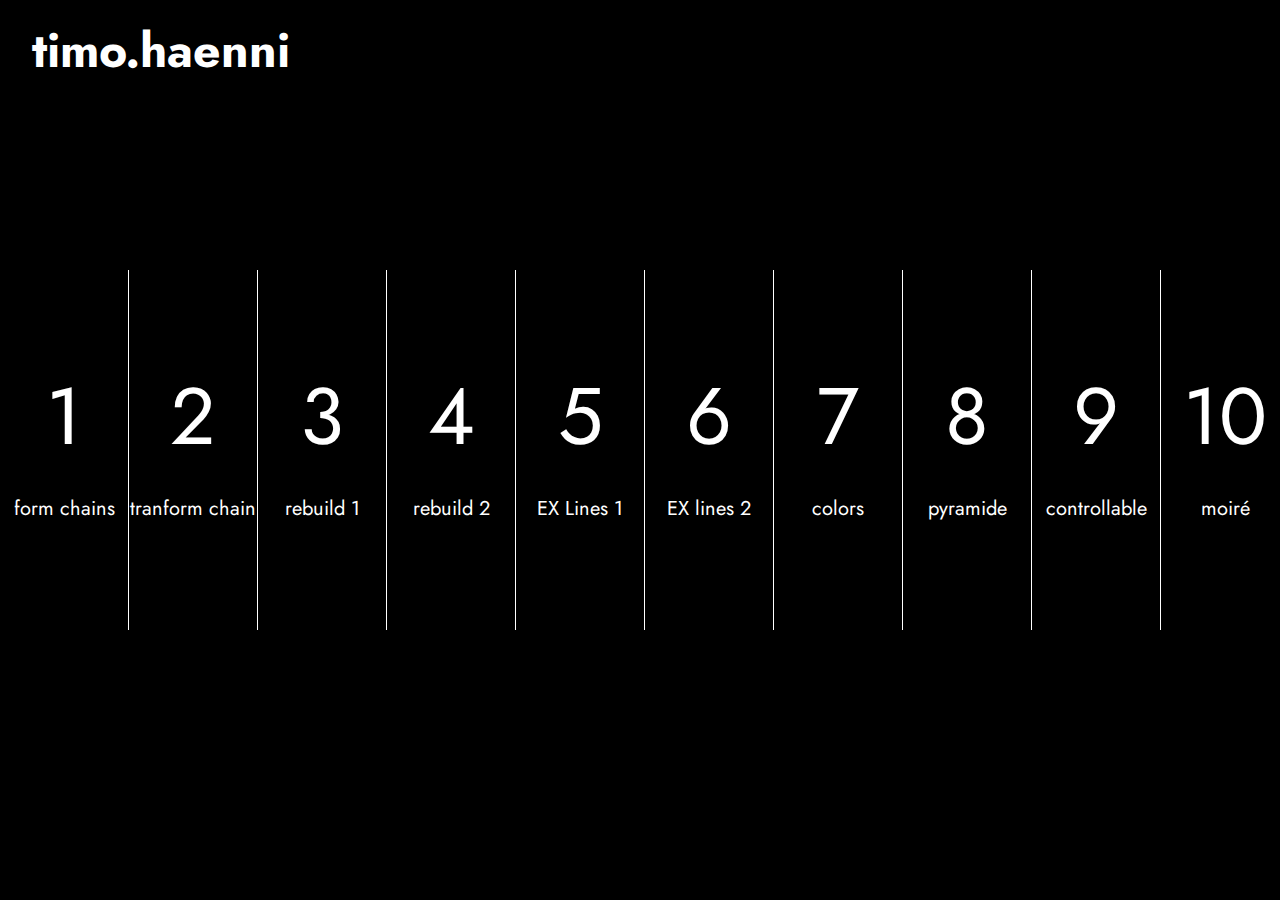
<file: index.html>
<!DOCTYPE html>
<html lang="en">

<head>
    <meta charset="UTF-8">
    <meta http-equiv="X-UA-Compatible" content="IE=edge">
    <meta name="viewport" content="width=device-width, initial-scale=1.0">
    <title>timo.haenni</title>
    <link rel="stylesheet" href="style.css">
</head>

<body>

    <main>
        <h1>timo.haenni</h1>
        <ul class="process">
            <li><a href="EX01_Maus Form Kette/blank_exercise">1 <p>form chains</p></a></li>
            <li><a href="EX02_Maus Form Kette wandlungsfähig">2 <p>tranform chain</p></a></li>
            <li><a href="EX03_Vera Molnar Nachbau 1">3 <p>rebuild 1</p></a></li>
            <li><a href="EX04_Vera Molnar Nachbau 2">4 <p>rebuild 2</p></a></li>
            <li><a href="EX05_Striche Strichstärke (mapping)">5 <p>EX Lines 1</p></a></li>
            <li> <a href="EX06_Striche Strichstärke und -farbe variiert (d3)">6 <p>EX lines 2</p></a></li>
            <li><a href="EX07_Vera Molnar Individuell">7 <p>colors</p></a></li>
            <li><a href="EX08_Vera Molnar Pyramide">8 <p>pyramide</p></a></li>
            <li><a href="EX09_Vera Molnar Individuell mit Regler">9 <p>controllable</p></a></li>
            <li><a href="EX10_Unordnung drehen">10 <p>moiré</p></a></li>
            <li><a href="EX11_Pixel bearbeiten">11 <p>EX pixel</p></a></li>
            <li><a href="EX12_Unordnung komplett als loop">12 <p>turn</p></a></li>
            <li><a href="EX13_Rechteck Morph zu Ellipse Animation">13 <p>morph</p></a></li>
            <li><a href="EX15_Unordnung Morph Extended">14 <p>morph turn</p></a></li>
            <li><a href="EX16_Unordnung Morph Extended Controlled">15 <p>controlled</p></a></li>
            <li><a href="EX17_99 Prozent Unordnung">16 <p>final</p></a></li>
        </ul>

    </main>



</body>

</html>
</file>
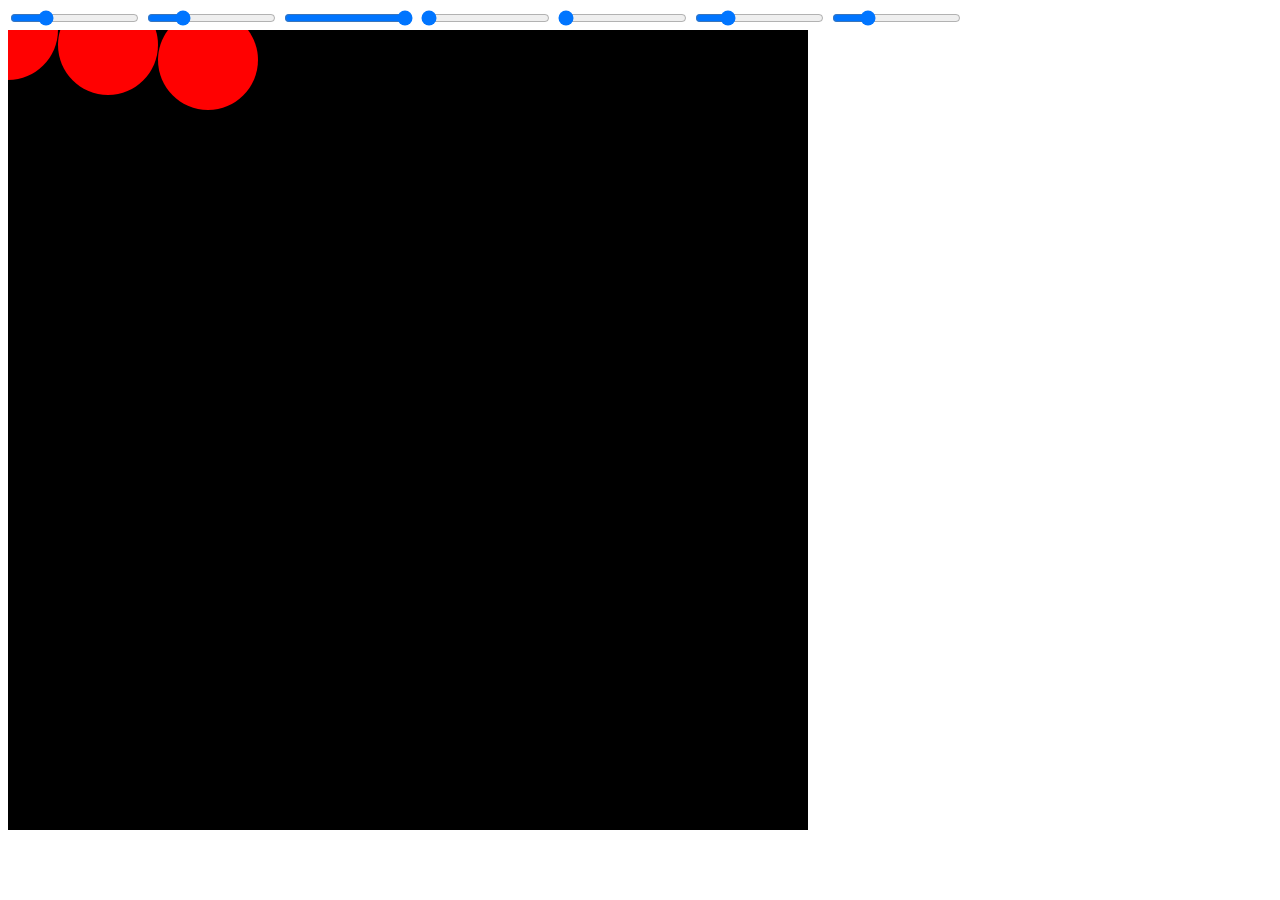
<file: EX02_Maus Form Kette wandlungsfähig/index.html>
<!DOCTYPE html>
<html lang="en">
<head>
  <meta charset="UTF-8">
  <meta http-equiv="X-UA-Compatible" content="IE=edge">
  <meta name="viewport" content="width=device-width, initial-scale=1.0">
  <title>Rollercoaster</title>
  <script src="libraries/p5.min.js"></script>
  <script src="sketch.js" defer></script>
  <link rel="stylesheet" href="style.css">
</head>
<body>
 <input type="range" min="1" max="400" value="100" step='1' id="width">
 <input type="range" min="1" max="400" value="100" step='1' id="height">
 <input type="range" min="1" max="255" value="255" step='1' id="red">
 <input type="range" min="1" max="255" value="1" step='1' id="green">
 <input type="range" min="1" max="255" value="1" step='1' id="blue">
 <input type="range" min="1" max="10" value="3" step='1' id="number">
 <input type="range" min="0" max="360" value="90" step='1' id="rotation">

</body>
</html>
</file>
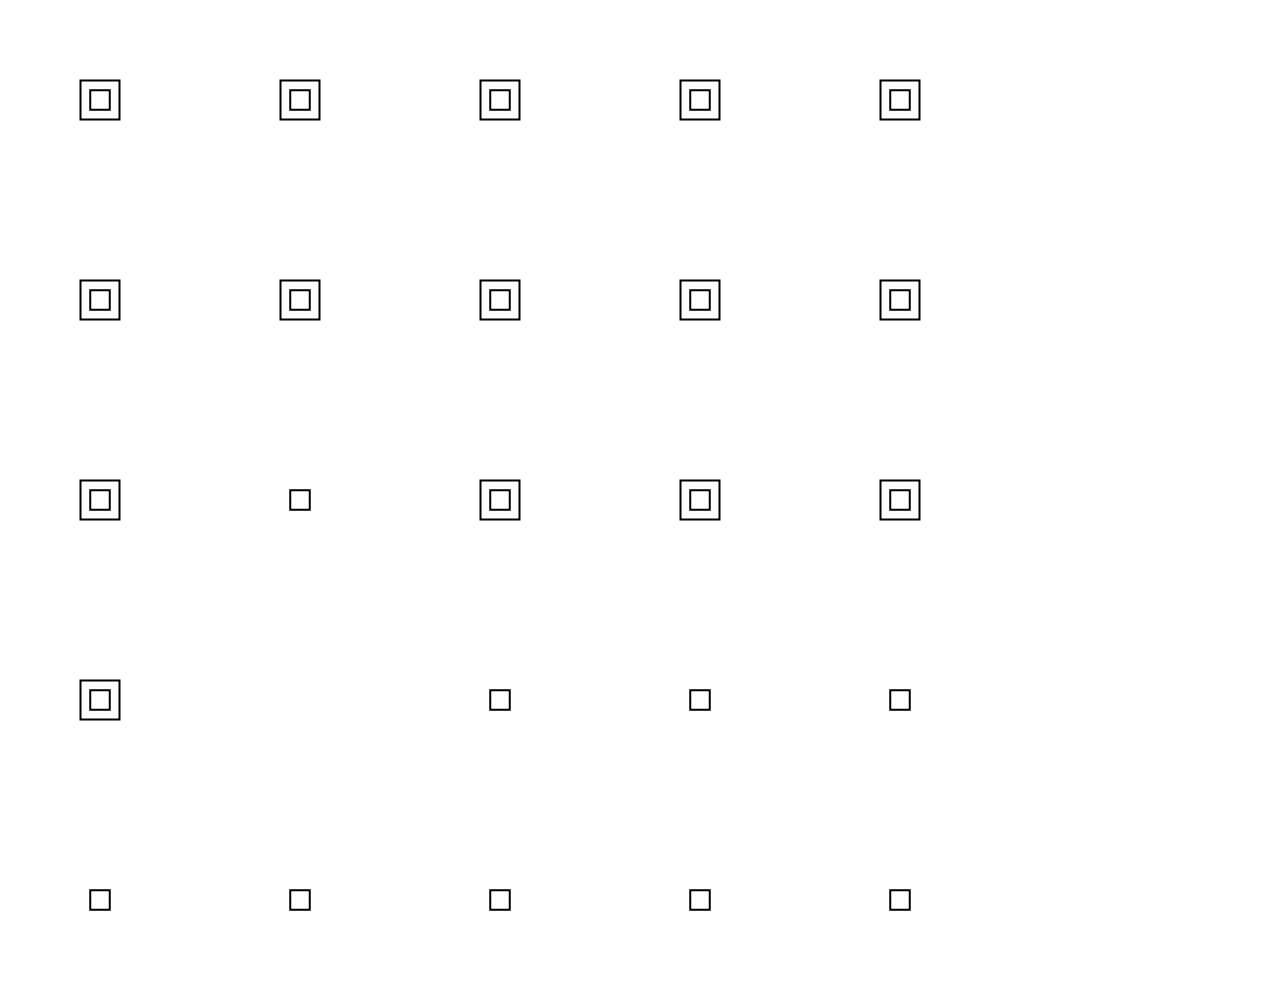
<file: EX03_Vera Molnar Nachbau 1/index.html>
<!DOCTYPE html>
<html lang="en">
  <head>
    <meta charset="utf-8" />
    <meta name="viewport" content="width=device-width, initial-scale=1.0">

    <title>Sketch</title>

    <link rel="stylesheet" type="text/css" href="style.css">

    <script src="libraries/p5.min.js"></script>
    <script src="libraries/p5.sound.min.js"></script>
  </head>

  <body>
    <script src="sketch.js"></script>
  </body>
</html>
</file>
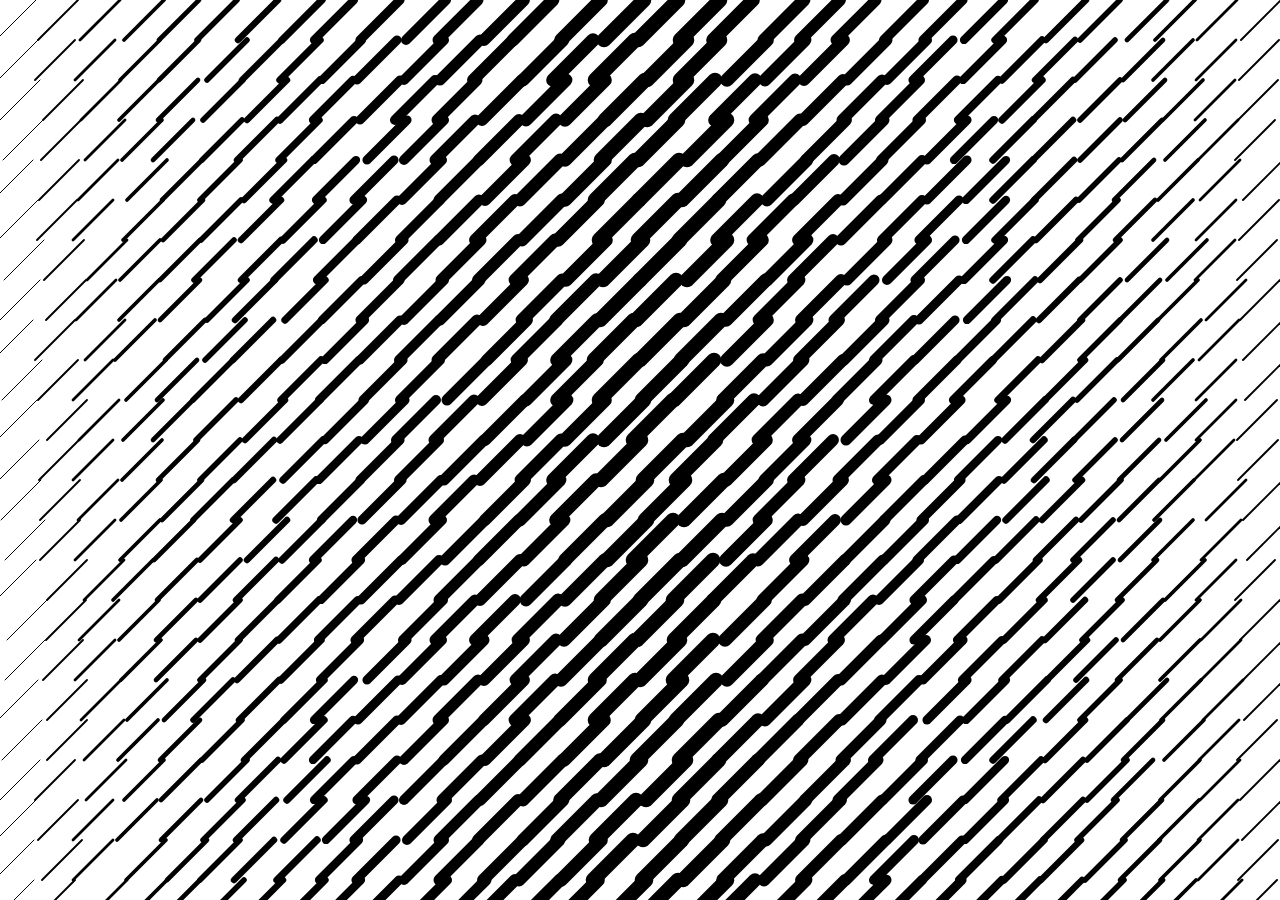
<file: EX05_Striche Strichstärke (mapping)/index.html>
<!DOCTYPE html>
<html lang="en">
  <head>
    <meta charset="utf-8" />
    <meta name="viewport" content="width=device-width, initial-scale=1.0">

    <title>Sketch</title>

    <link rel="stylesheet" type="text/css" href="style.css">

    <script src="libraries/p5.min.js"></script>
    <script src="libraries/p5.sound.min.js"></script>
    <script src="https://d3js.org/d3.v7.min.js"></script>

  </head>

  <body>
    <script src="sketch.js"></script>
  </body>
</html>
</file>
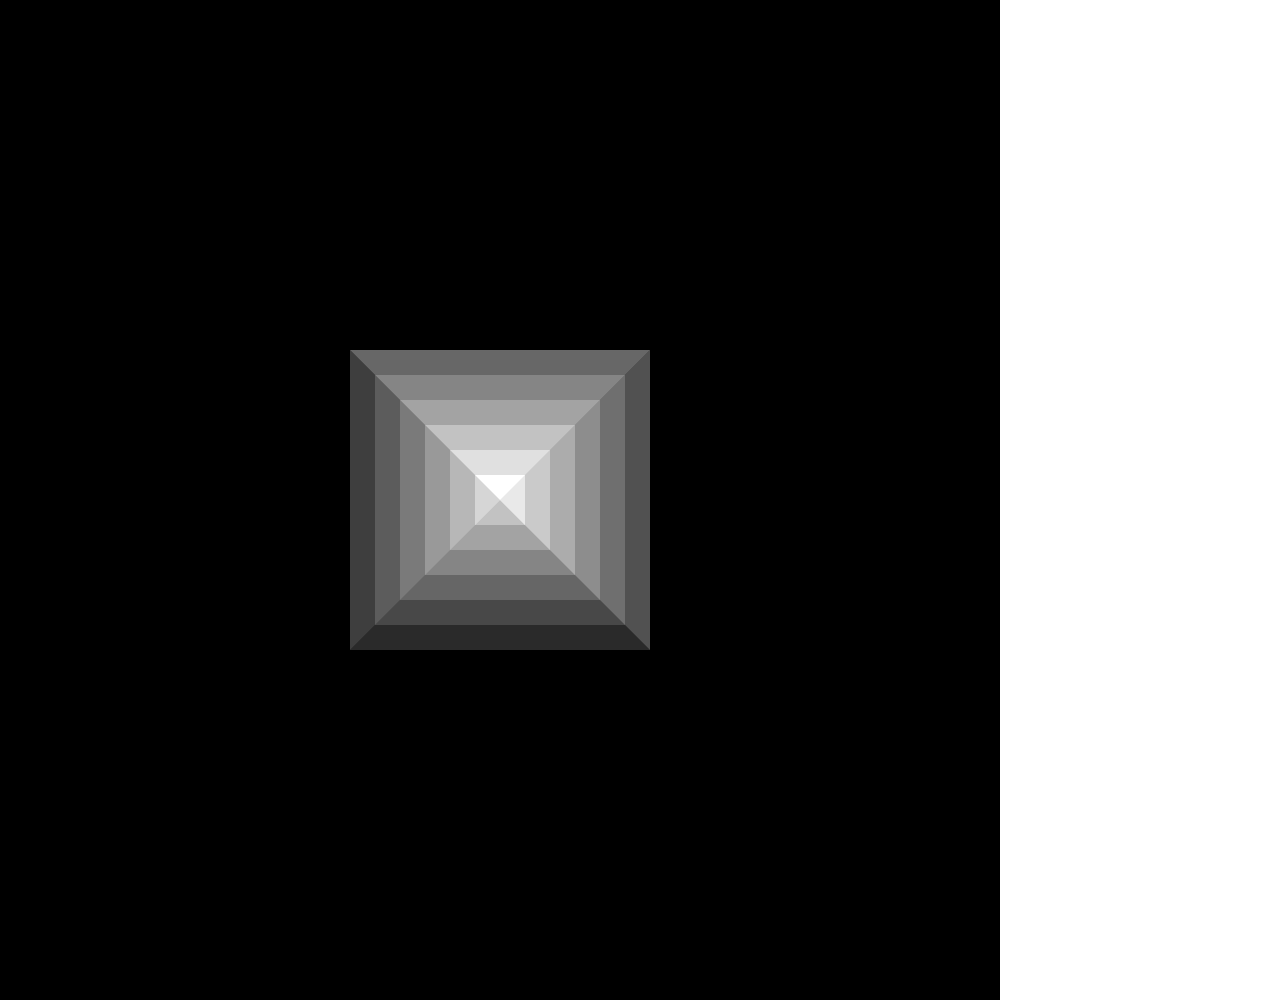
<file: EX08_Vera Molnar Pyramide/index.html>
<!DOCTYPE html>
<html lang="en">
  <head>
    <meta charset="utf-8" />
    <meta name="viewport" content="width=device-width, initial-scale=1.0">

    <title>Eigene Version</title>

    <link rel="stylesheet" type="text/css" href="style.css">

    <script src="libraries/p5.min.js"></script>
    <script src="libraries/p5.sound.min.js"></script>
  </head>

  <body>
    <script src="sketch.js"></script>
  </body>
</html>
</file>
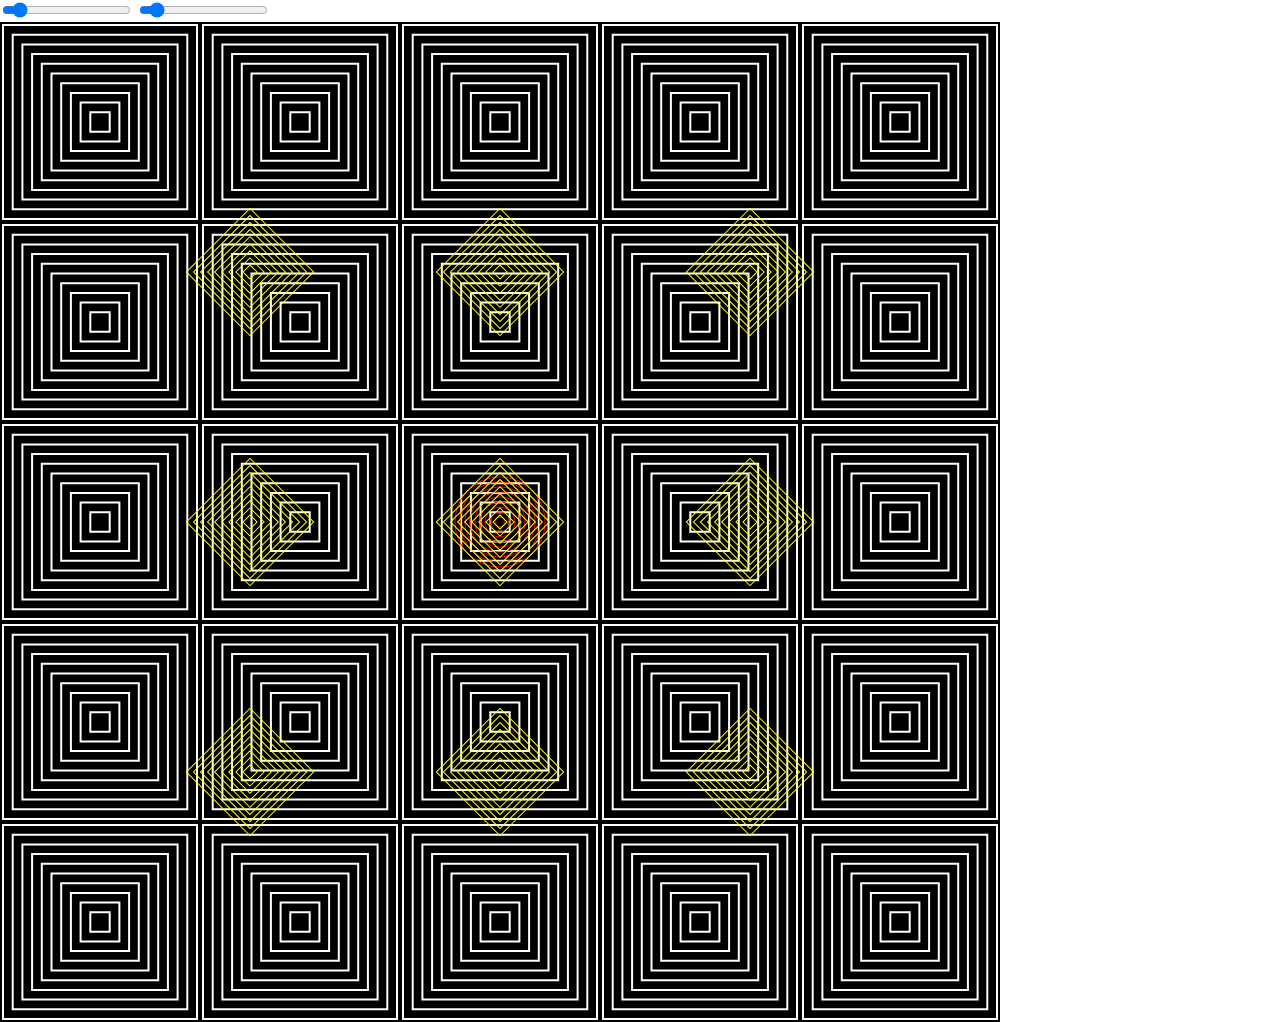
<file: EX09_Vera Molnar Individuell mit Regler/index.html>
<!DOCTYPE html>
<html lang="en">
<head>
  <meta charset="UTF-8">
  <meta http-equiv="X-UA-Compatible" content="IE=edge">
  <meta name="viewport" content="width=device-width, initial-scale=1.0">
  <title>Rollercoaster</title>
  
  <script src="libraries/p5.min.js"></script>
  <script src="sketch.js" defer></script>
  <link rel="stylesheet" href="style.css">
</head>
<body>
 <input type="range" min="1" max="100" value="10" step='1' id="nr">
 <input type="range" min="1" max="100" value="10" step='1' id="nr1">

</body>
</html>
</file>
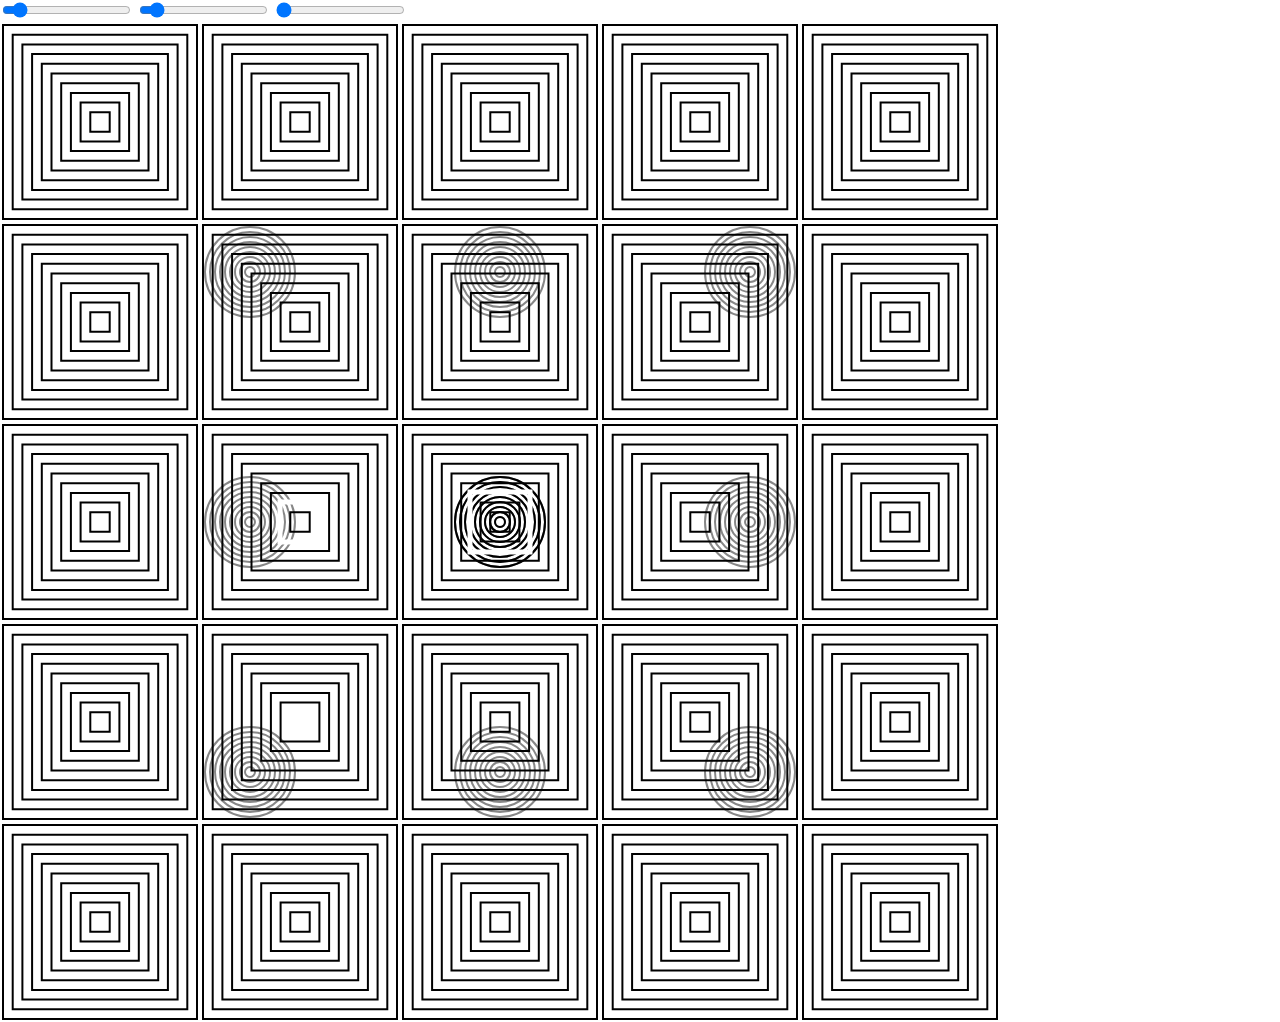
<file: EX10_Unordnung drehen/index.html>
<!DOCTYPE html>
<html lang="en">
<head>
  <meta charset="UTF-8">
  <meta http-equiv="X-UA-Compatible" content="IE=edge">
  <meta name="viewport" content="width=device-width, initial-scale=1.0">
  <title>Rollercoaster</title>
  
  <script src="libraries/p5.min.js"></script>
  <script src="sketch.js" defer></script>
  <link rel="stylesheet" href="style.css">
</head>
<body>
 <input type="range" min="1" max="100" value="10" step='1' id="nr">
 <input type="range" min="1" max="100" value="10" step='1' id="nr1">
 <input type="range" min="0" max="90" value="0" step='1' id="rotate">

</body>
</html>
</file>
<file: style.css>
@import url('https://fonts.googleapis.com/css2?family=Jost:wght@300&display=swap');

:root {
    --anzitems: 10;
    /* Anzahl Links anpassen */
}

body {
    background-color: black;
    display: flex;
    align-items: center;
    min-height: 100vh;
    margin: 0;
    padding: 0;
    font-family: 'Jost';

}

h1 {
    margin: 0;
    padding: 1rem;
    font-size: 3rem;
    text-align: left;
    position: absolute;
    width: 100%;
    left: 1rem;
    top: 0;
    color: white;
}

.process {
    display: flex;
    width: 100%;
    margin: 0;
    padding: 0;
}

.process li {
    color: white;
    height: 40vh;
    flex-basis: calc(100vw / var(--anzitems));
    flex-grow: 2;
    flex-shrink: 0;
    list-style-type: none;
    display: flex;
    flex-direction: column;
    justify-content: center;
    align-items: center;
    border-right: 1px solid white;

}

.process li:hover {
    background-color: white;
    color: black;
}

.process li a {
    color: white;
    text-decoration: none;
    font-size: 5rem;
    text-align: center;

}

.process li:hover a {
    color: black;
}

.process li a p {
    font-size: 1.25rem;

}

/*-----------Sprint1 Praes-------------*/
nav{
    position: fixed;
}
section{
    display: flex;
}
section article{
    width:50%;
}
</file>
<file: EX02_Maus Form Kette wandlungsfähig/style.css>
.big-blue-text{
    font-size: 50px;
    color: rgb(0,0,255,0.5);
}

.italic-red-medium{
    position: fixed;
    top: 20px;
    left: 40px;
    font-size: 1.5rem;
    color: #ff0000;;
    font-style: italic;
}
</file>
<file: EX03_Vera Molnar Nachbau 1/style.css>
html, body {
  margin: 0;
  padding: 0;
}

canvas {
  display: block;
}
</file>
<file: EX05_Striche Strichstärke (mapping)/style.css>
html, body {
  margin: 0;
  padding: 0;
}

canvas {
  display: block;
}
</file>
<file: EX08_Vera Molnar Pyramide/style.css>
html, body {
  margin: 0;
  padding: 0;
}

canvas {
  display: block;
}
</file>
<file: EX09_Vera Molnar Individuell mit Regler/style.css>
html, body {
  margin: 0;
  padding: 0;
}

canvas {
  display: block;
}
</file>
<file: EX10_Unordnung drehen/style.css>
html, body {
  margin: 0;
  padding: 0;
}

canvas {
  display: block;
}
</file>
